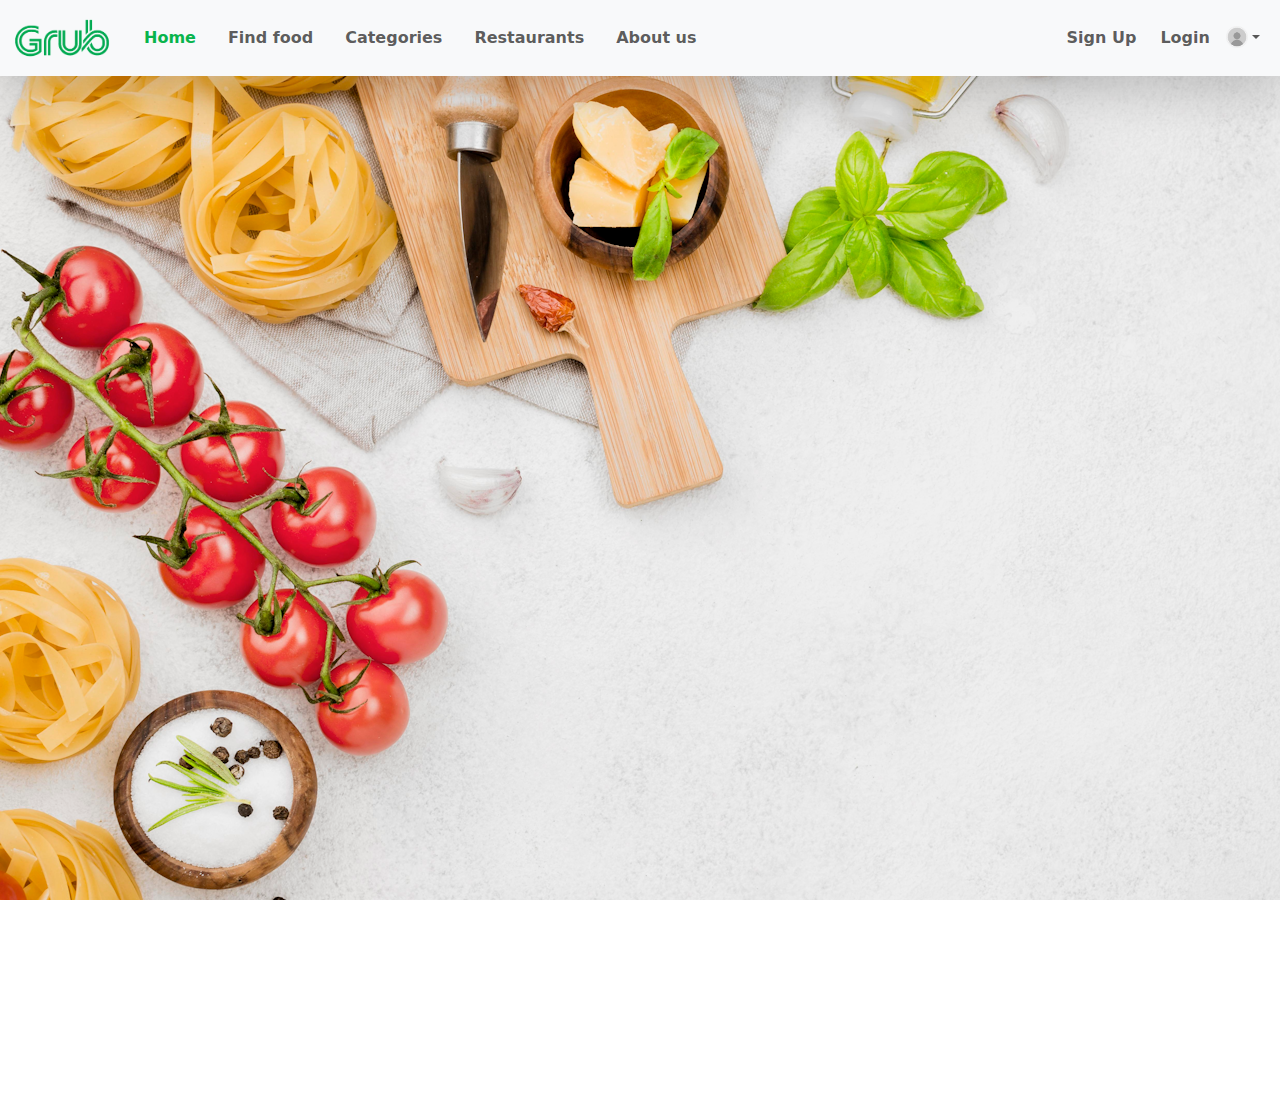
<file: index.html>
<!doctype html>
<html lang="en">
<head>

    <meta charset="utf-8">
    <meta name="viewport" content="width=device-width, initial-scale=1">
    <title>Grub. The Someday Something App</title>

    <!-- CSS -->
    <link href="https://cdn.jsdelivr.net/npm/bootstrap@5.3.3/dist/css/bootstrap.min.css" rel="stylesheet"
          integrity="sha384-QWTKZyjpPEjISv5WaRU9OFeRpok6YctnYmDr5pNlyT2bRjXh0JMhjY6hW+ALEwIH" crossorigin="anonymous">
    <link href="style.css" rel="stylesheet">
    <link href="https://fonts.googleapis.com/css2?family=Great+Vibes&display=swap" rel="stylesheet">

    <!-- JS -->
    <script src="https://cdnjs.cloudflare.com/ajax/libs/jquery/3.7.1/jquery.min.js"></script>

</head>


<body class="overflow-hidden">

<nav class="navbar navbar-expand-lg bg-body-tertiary shadow-lg">
    <div class="container-fluid">
        <a class="navbar-brand" href="#">
            <img
                    src="assets/logo.png"
                    width="100"
                    alt="Grub Logo"
                    loading="lazy"
            />
        </a>
        <button class="navbar-toggler" type="button" data-bs-toggle="collapse" data-bs-target="#navbarSupportedContent"
                aria-controls="navbarSupportedContent" aria-expanded="false" aria-label="Toggle navigation">
            <span class="navbar-toggler-icon"></span>
        </button>
        <div class="collapse navbar-collapse" id="navbarSupportedContent">
            <ul class="navbar-nav me-auto mb-2 mb-lg-0">
                <li class="nav-item">
                    <a class="nav-link px-3 active" aria-current="page" href="index.html">Home</a>
                </li>
                <li class="nav-item">
                    <a class="nav-link px-3" href="order.html">Find food</a>
                </li>
                <li class="nav-item">
                    <a class="nav-link px-3" href="order.html">Categories</a>
                </li>
                <li class="nav-item">
                    <a class="nav-link px-3" href="order.html">Restaurants</a>
                </li>
                <li class="nav-item">
                    <a class="nav-link px-3" href="order.html">About us</a>
                </li>
            </ul>

            <ul class="navbar-nav mw-auto mb-2 mb-lg-0">
                <li class="nav-item d-none d-lg-block">
                    <!-- Hide if not logged in -->
                    <a class="nav-link generic-button px-3" aria-current="page" href="#">Sign Up</a>
                </li>
                <li class="nav-item d-none d-lg-block">
                    <!-- Hide if not logged in -->
                    <a class="nav-link" aria-current="page" href="#">Login</a>
                </li>

                <li class="nav-item dropdown">
                    <a class="nav-link dropdown-toggle  d-flex align-items-center" href="#" role="button"
                       data-bs-toggle="dropdown" aria-expanded="false">
                        <img
                                src="assets/pfp.png"
                                class="rounded-circle"
                                height="22"
                                alt="Generic Profile Picture"
                                loading="lazy"
                        />
                        <span class="d-lg-none ms-2">Account</span>
                    </a>
                    <ul class="dropdown-menu dropdown-menu-end">
                        <!--Somehow hide My Profile if not logged in?-->
                        <li><a class="dropdown-item" href="#">My Profile</a></li>
                        <li><a class="dropdown-item" href="#">Settings</a></li>
                        <li>
                            <hr class="dropdown-divider">
                        </li>

                        <!--We can hide these if already logged in-->
                        <li class="d-lg-none"><a class="dropdown-item" href="#">Sign Up</a></li>
                        <li class="d-lg-none"><a class="dropdown-item" href="#">Login</a></li>
                        <!--If we can, also hide this if not logged in-->
                        <li><a class="dropdown-item" href="#">Logout</a></li>
                    </ul>
                </li>
            </ul>
        </div>
    </div>
</nav>

    <div class="image-container">
        <img src="assets/bg2.png" class="background-image">
        <img src="assets/dish1.png" class="slide-up dish1" style="--delay: 0.2s">
        <img src="assets/dish2.png" class="slide-up dish2" style="--delay: 0.6s">
        <img src="assets/dish3.png" class="slide-up dish3" style="--delay: 0.4s">
        <img src="assets/dish4.png" class="slide-up dish4" style="--delay: 0.5s">
        <img src="assets/dish5.png" class="slide-up dish5" style="--delay: 0.3s">
    </div>

</body>

<!-- Scripts -->
<script src="https://cdn.jsdelivr.net/npm/bootstrap@5.3.3/dist/js/bootstrap.bundle.min.js"
        integrity="sha384-YvpcrYf0tY3lHB60NNkmXc5s9fDVZLESaAA55NDzOxhy9GkcIdslK1eN7N6jIeHz"
        crossorigin="anonymous"></script>
<script src="script.js"></script>

</html>
</file>
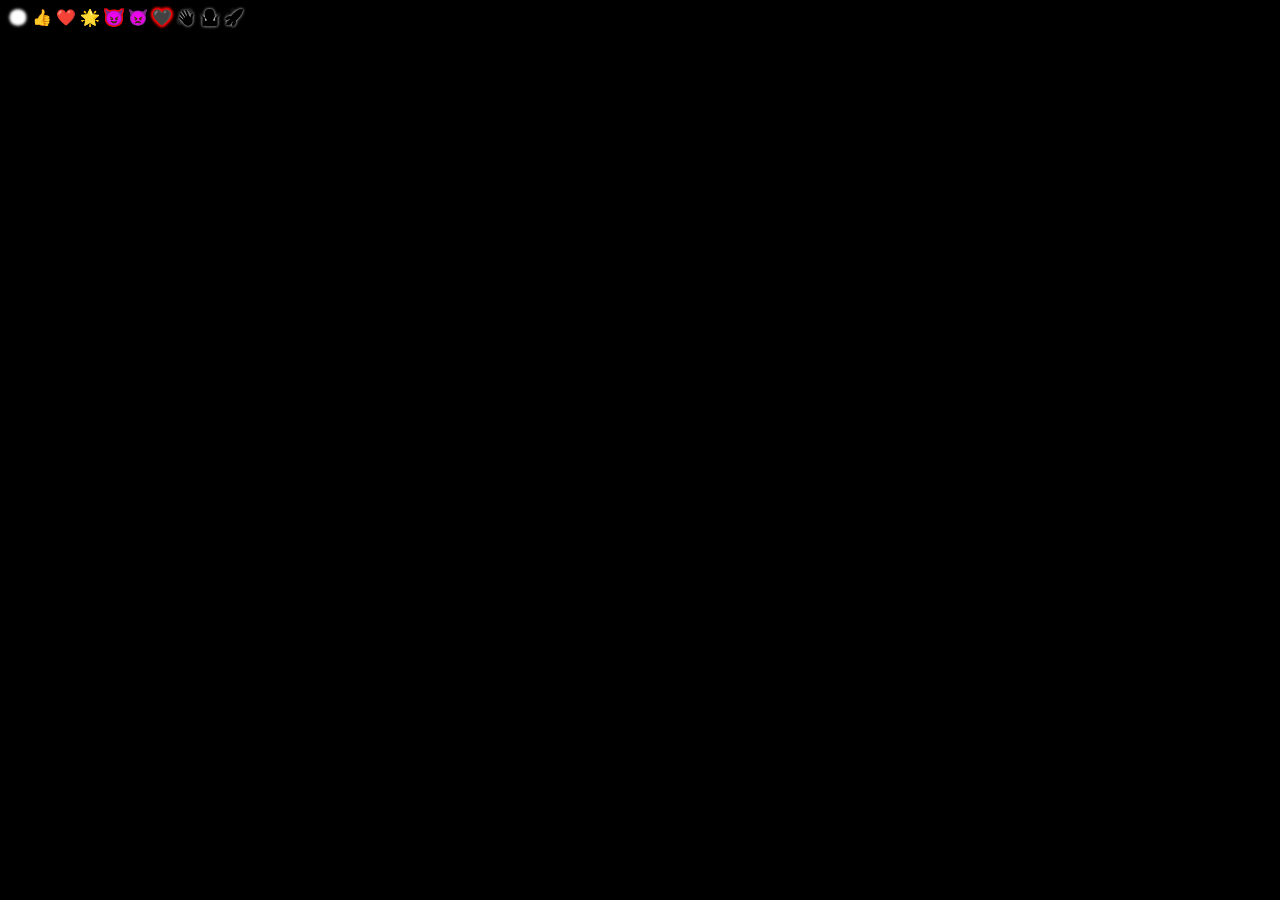
<file: test.html>
<span class="emoji-outline">😊</span>
<span class="emoji-smooth-outline">👍</span>
<span class="emoji-svg-outline">❤️</span>
<span class="emoji-stroke">🌟</span>

<style>
    .emoji-outline {
        text-shadow:
            -1px -1px 0 #000,
            1px -1px 0 #000,
            -1px 1px 0 #000,
            1px 1px 0 #000;
    }

    .emoji-smooth-outline {
        text-shadow:
            0 0 2px #000,
            0 0 2px #000,
            0 0 2px #000,
            0 0 2px #000;
    }

    .emoji-svg-outline {
        filter:
            drop-shadow(0 0 1px black) drop-shadow(0 0 1px black) drop-shadow(0 0 1px black) drop-shadow(0 0 1px black);
    }

    .emoji-stroke {
        -webkit-text-stroke: 2px black;
        color: white;
        /* Optional: change emoji color */
    }

    .black-emoji-svg-outline {
        color: black;
        filter:
            drop-shadow(0 0 1px red) drop-shadow(0 0 1px red) drop-shadow(0 0 1px red) drop-shadow(0 0 1px red);
    }

    .black-emoji-stroke-outline {
        color: black;
        -webkit-text-stroke: 2px red;
        paint-order: stroke fill;
        /* Ensures outline appears behind the emoji */
    }

    .black-emoji-red-outline {
        color: black;
        text-shadow:
            -1px -1px 0 red,
            0 -1px 0 red,
            1px -1px 0 red,
            -1px 0 0 red,
            1px 0 0 red,
            -1px 1px 0 red,
            0 1px 0 red,
            1px 1px 0 red;
    }

    .emoji-outline {
        position: relative;
        color: transparent;
        text-shadow: 0 0 3px white;
    }

    .emoji-outline::before {
        position: absolute;
        content: attr(name);
        text-shadow: 0 0 0 black;
        /* ⬅︎ Set to parents background colour */
    }
</style>

<html style="background-color: #000;">
    
    <span class="black-emoji-red-outline">😈</span>
    <span class="black-emoji-stroke-outline">👿</span>
    <span class="black-emoji-svg-outline">🖤</span>
    
    <span class="emoji-outline" name="👋">👋</span>
    <span class="emoji-outline" name="🤷‍♂️">🤷‍♂️</span>
    <span class="emoji-outline" name="🚀">🚀</span>

</html>
</file>
<file: style.css>
/*Color Variables*/

:root {
    --grab-green: rgb(8,180,76);
}

@font-face {
    font-family: cursive;
    src: url(sansation_light.woff);
  }

.bg-green {
    background-color: var(--grab-green)
}

.text-green {
    color: var(--grab-green)
}

.form-check-input {
    border: 2px solid var(--grab-green) !important
}

.dropdown-item.active {
    background-color: var(--grab-green) !important;
}

.dropdown-item.active:hover {
    color: white !important;
}

.nav-item, .dropdown-item {
/*    Semibold is 600, if bold is needed just use 'bold'*/
    font-weight: 600;
}

.nav-link:hover, .dropdown-item:hover {
    color: var(--grab-green)
}

.nav-link.active {
    font-weight: bold;
    color: var(--grab-green) !important;
}

.selected-restaurant {
    outline: 4px solid white !important;
    scale: 1.05;
}

.cart-image {
    width: 140px; 
    height: 140px; 
    object-fit: cover;
}

.cart-hr {
    border: 2.5px solid;
    border-radius: 2px;
}

.dish-1 {
    animation: dish-1 0.5s forwards
}

@keyframes generic-button-hover {
    from {transform: scale(1);}
    to {transform: scale(1.1);}
}

@keyframes generic-button-unhover {
    from {transform: scale(1.1);}
    to {transform: scale(1);}
}

.slide-up {
    position: absolute;
    opacity: 0;
    transform: translateY(100px);
    animation: slideUp 1s ease-out forwards;
    animation-delay: var(--delay);
}

.navbar, .search-icon {
    transition: all 0.3s ease !important;
}

.text-decoration-none {
    text-decoration: none !important;
}

html, body {
    margin: 0;
    padding: 0;
    width: 100%;
    height: 100%;
    overflow-x: hidden;
    overflow-y: auto;
    z-index: -1;
    transition: all 0.3s ease;
}

.shadow-xlg {
    box-shadow: 0px 0px 50px 0px black;
}

.background-img {
    position: absolute;
    object-fit: cover;
    object-position: center;
    z-index: -1;
    filter: blur(3px);
    height: 100vh;
    width: 100vw;
}



.accordion-button::after,
.accordion-button:not(.collapsed)::after {
    background-image: url("data:image/svg+xml,%3csvg xmlns='http://www.w3.org/2000/svg' viewBox='0 0 16 16' fill='%23fff'%3e%3cpath fill-rule='evenodd' d='M1.646 4.646a.5.5 0 0 1 .708 0L8 10.293l5.646-5.647a.5.5 0 0 1 .708.708l-6 6a.5.5 0 0 1-.708 0l-6-6a.5.5 0 0 1 0-.708z'/%3e%3c/svg%3e");
}

.grub-card-img {
    filter: brightness(0.75);
    object-fit: cover;
    height: 40vh;
    border-radius: 20px;
    transition: all 0.3s ease;
}

.team-img {
    object-fit: cover;
    transition: all 0.3s ease;
}

.card-image-container {
    overflow: hidden;
    border-radius: 20px;
}

.grub-card {
    border-radius: 20px;
    transition: all 0.3s ease;
    outline: 4px solid var(--grab-green);
    outline-offset: -1px;
}

.grub-card:hover {
    transform: scale(1.025);
}

.grub-card-img:hover {
    transform: scale(1.25);
}

.grub-card:hover .grub-card-img {
    filter: brightness(1);
}

.form-control:focus {
    border-color: var(--grab-green);
    box-shadow: 0 0 0 0.25rem rgba(8, 170, 76, 0.25);
}

.checkbox-green:checked {
    background-color: var(--grab-green) !important;
}

.checkbox-green {
    transition: all 0.3s ease;
    border-color: white !important;
}

.text-wrap {
    white-space: normal !important;
    word-break: break-word !important;
}

.accordion-button:not(.collapsed) {
    background-color: var(--grab-green);
}

.btn-light {
    background-color: white;
    color: var(--grab-green);
    font-weight: 600;
    transition: all 0.3s ease;
    border: 2px solid var(--grab-green)
}

.btn-light:hover {
    background-color: var(--grab-green);
    color: white;
    transform: scale(1.05);
    box-shadow: 0 5px 15px rgba(0,0,0,0.3);
}

.btn-green {
    border: 2px solid white !important;
    background-color: var(--grab-green) !important;
    color: white !important;
    font-weight: 600 !important;
    transition: all 0.3s ease !important;
}

.btn-red {
    border: 2px solid white !important;
    background-color: #FF474C !important;
    color: white !important;
    font-weight: 600 !important;
    transition: all 0.3s ease !important;
}

.btn-green-pressed {
    font-size: 16px;
    border-radius: 6px;
    box-shadow: inset 3px 3px 5px rgba(0,0,0,0.3),
                inset -3px -3px 5px rgba(255,255,255,0.7);
    transform: translateY(3px);
    cursor: pointer;
}

.dish-search-component, .dish-search-component:focus:not(:hover) {
    padding-left: 2.5rem !important;
    transition: padding-left 0.2s ease;
}

.dish-search-component:focus,
.dish-search-component:hover {
    padding-left: 0.5rem !important;
}

.dish-search-component::placeholder {
    color: white;
    transition: color 0.2s ease;
}

.dish-search-component:focus::placeholder,
.dish-search-component:hover::placeholder {
    color: var(--grab-green);
}

.btn-green:hover {
    background-color: white;
    color: var(--grab-green);
    transform: scale(1.05);
    box-shadow: 0 5px 15px rgba(0,0,0,0.3);
}

/*Phones*/
.dish1 { left: 0vw; top: 25vh; height: max(35vw, 200px); }
.dish2 { left: 0vw; top: 55vh; height: max(25vw, 200px); }
.dish3 { left: 40vw; top: 70vh; height: max(27.5vw, 225px); }
.dish4 { left: 35vw; top: 0vh; height: max(22.5vw, 275px); }
.dish5 { left: 50vw; top: 40vh; height: max(25vw, 200px); }

/*Tablet*/
@media (min-width: 768px) {
    .dish1 { left: 10vw; top: 5vh; height: max(35vw, 350px); }
    .dish2 { left: 5vw; top: 55vh; height: max(30vw, 300px); }
    .dish3 { left: 60vw; top: 60vh; height: max(32.5vw, 325px); }
    .dish4 { left: 50vw; top: 5vh; height: max(37.5vw, 375px); }
    .dish5 { left: 30vw; top: 30vh; height: max(40vw, 400px); }
}

/*Desktop*/
@media (min-width: 1200px) {
    .dish1 { left: 5vw; top: 10vh; height: max(25vw, 450px); }
    .dish2 { left: 15vw; top: 50vh; height: max(35vw, 400px); }
    .dish3 { left: 75vw; top: 65vh; height: max(20vw, 300px); }
    .dish4 { left: 35vw; top: 0vh; height: max(40vw, 350px); }
    .dish5 { left: 75vw; top: 10vh; height: max(22.5vw, 325px); }
}

.image-container {
    position: relative;
    object-fit: cover;
    pointer-events: none;
    z-index: -1;
}

.restaurant-banner {
    position: relative;
    object-fit: cover;
    object-position: center;
    pointer-events: none;
    z-index: 0;
    filter: blur(5px) brightness(0.75);
    height: 40vh;
    left: 50%;
    transform: translateX(-50%);
    min-width: 110vw;
}

@keyframes slideUp {
    from {
        opacity: 0;
        transform: translateY(150px);
    }
    to {
        opacity: 1;
        transform: translateY(0px);
    }
}

/* https://stackoverflow.com/questions/67131651/how-to-implement-star-rating-using-simple-jquery-and-it-should-show-value-by-its */
/* https://kinsta.com/blog/css-text-outline/ */
/* https://barrd.dev/article/adding-colour-to-an-emoji-using-different-css-techniques/ */
/* https://tobiasahlin.com/blog/previous-sibling-css-has/ */
.stars a {
    display: inline-block;
    padding: 0 4px;
    font-size: 24px;
    text-decoration: none;
    color: transparent;
    border-radius: 4px;
    text-shadow:
        1px 1px 0 #fff,
        -1px 1px 0 #fff,
        -1px -1px 0 #fff,
        1px -1px 0 #fff;
    cursor: pointer;
    transition: all 0.2s ease;
}

.stars a:hover, .stars a:has(+ a:hover), .stars a:has(~ a:hover),
.stars a.active, .stars a:has( ~ a.active) {
    color: yellow;
}
</file>
